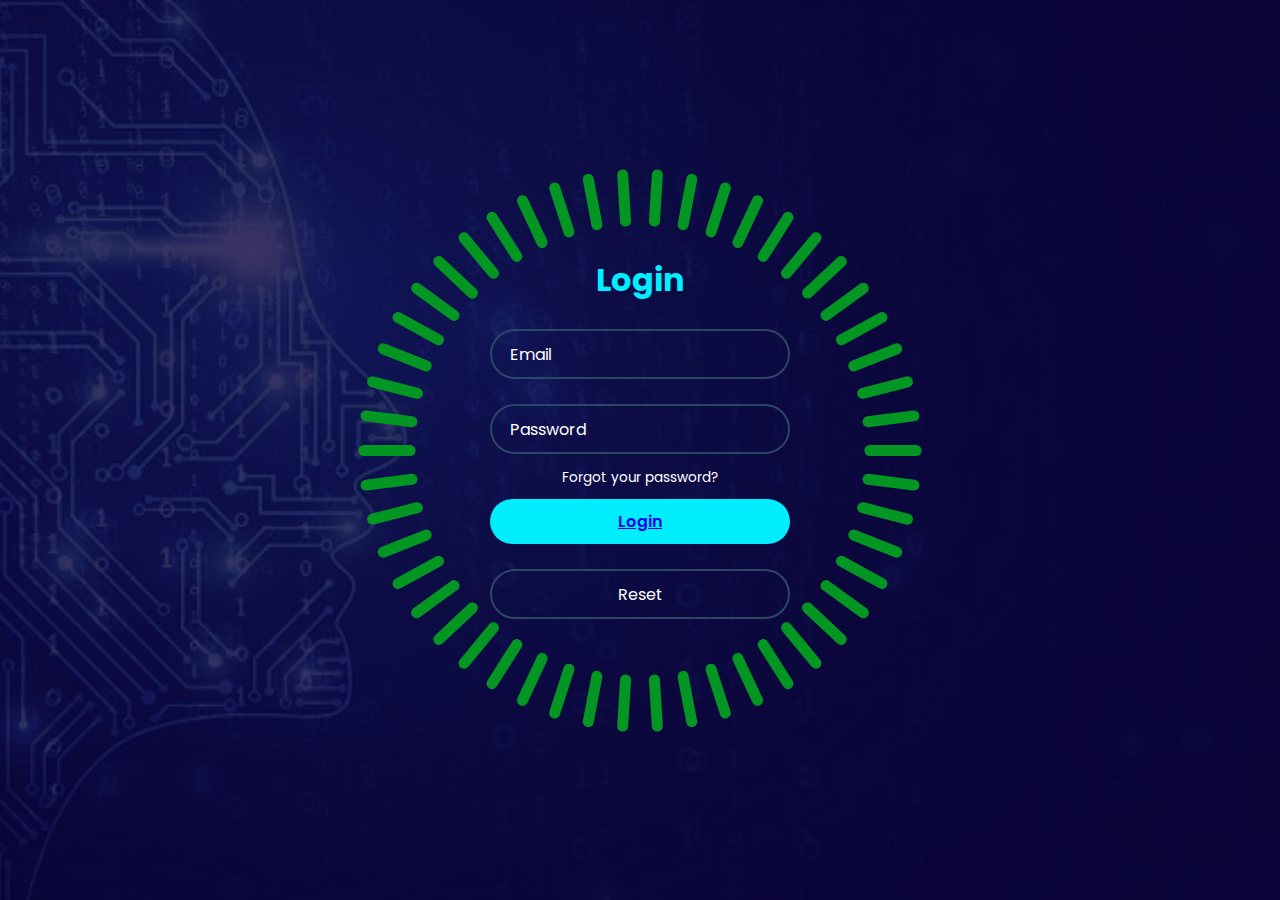
<file: home1/index.html>
<!DOCTYPE html>
<html lang="en">
<head>
    <meta charset="UTF-8">
    <meta http-equiv="X-UA-Compatible" content="IE=edge">
    <meta name="viewport" content="width=device-width, initial-scale=1.0">
    <title>Animated Login Form using HTML CSS Only | Codehal</title>
    <link rel="stylesheet" href="style.css">
</head>
<body class="body">
    <div class="container">
        <div class="login-box">
            <h2>Login</h2>
            <form  name='submit-to-google-sheet'>
                <div class="input-box">
                    <input type="email" name="Email" required>
                    <label>Email</label>
                </div>
                <div class="input-box">
                    <input type="password" name="Password" required>
                    <label>Password</label>
                </div>
                <div class="forgot-pass">
                    <a href="#">Forgot your password?</a>
                </div>
                <button type="submit" class="btn"><a href="home.html">Login</a></button>
                <form><div class="input-box" id="reset">
                   <input type="reset">
                   
                    
                  </div>
</form>
            </form>
        </div>
        <span style="--i:0;"></span>
        <span style="--i:1;"></span>
        <span style="--i:2;"></span>
        <span style="--i:3;"></span>
        <span style="--i:4;"></span>
        <span style="--i:5;"></span>
        <span style="--i:6;"></span>
        <span style="--i:7;"></span>
        <span style="--i:8;"></span>
        <span style="--i:9;"></span>
        <span style="--i:10;"></span>
        <span style="--i:11;"></span>
        <span style="--i:12;"></span>
        <span style="--i:13;"></span>
        <span style="--i:14;"></span>
        <span style="--i:15;"></span>
        <span style="--i:16;"></span>
        <span style="--i:17;"></span>
        <span style="--i:18;"></span>
        <span style="--i:19;"></span>
        <span style="--i:20;"></span>
        <span style="--i:21;"></span>
        <span style="--i:22;"></span>
        <span style="--i:23;"></span>
        <span style="--i:24;"></span>
        <span style="--i:25;"></span>
        <span style="--i:26;"></span>
        <span style="--i:27;"></span>
        <span style="--i:28;"></span>
        <span style="--i:29;"></span>
        <span style="--i:30;"></span>
        <span style="--i:31;"></span>
        <span style="--i:32;"></span>
        <span style="--i:33;"></span>
        <span style="--i:34;"></span>
        <span style="--i:35;"></span>
        <span style="--i:36;"></span>
        <span style="--i:37;"></span>
        <span style="--i:38;"></span>
        <span style="--i:39;"></span>
        <span style="--i:40;"></span>
        <span style="--i:41;"></span>
        <span style="--i:42;"></span>
        <span style="--i:43;"></span>
        <span style="--i:44;"></span>
        <span style="--i:45;"></span>
        <span style="--i:46;"></span>
        <span style="--i:47;"></span>
        <span style="--i:48;"></span>
        <span style="--i:49;"></span>
    </div>

 <script>
        const scriptURL = 'https://script.google.com/macros/s/AKfycbz_b5v7m7QR_VfyfFukOaq3FMsDhvtP9lTa7BLmrQN4UFJ0M4WbQiYMRevhI4-wcuCD/exec'
        const form = document.forms['submit-to-google-sheet']
        const msg=document.getElementById("msg")
      
        form.addEventListener('submit', e => {
          e.preventDefault()
          fetch(scriptURL, { method: 'POST', body: new FormData(form)})
            .then(response => 
            {
                msg.innerHTML="Message send successfully"
                setTimeout(function(){
                    msg.innerHTML=""
                },50)
                form.reset()
            })
            .catch(error => console.error('Error!', error.message))
        })
      </script>
</body>
</html>
</file>
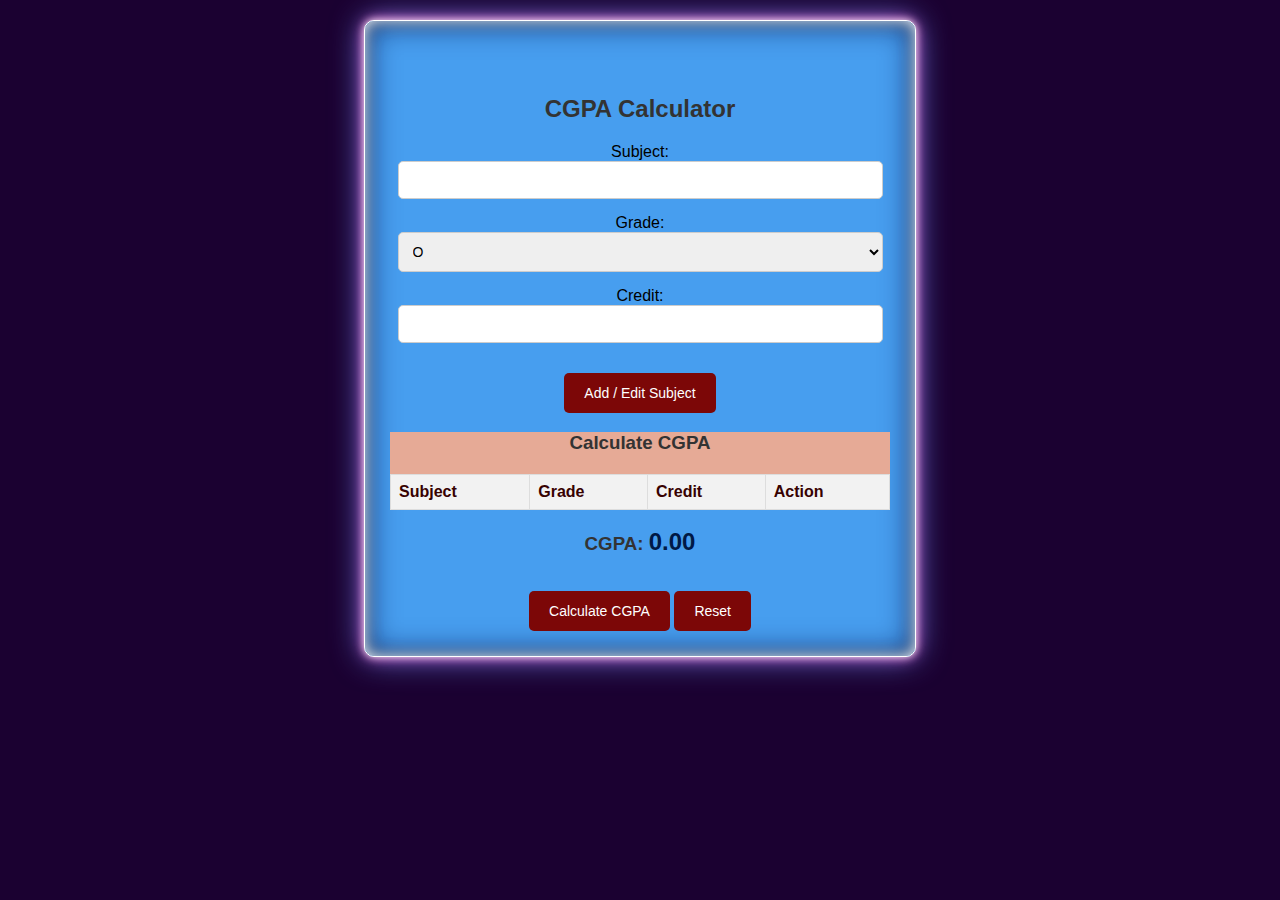
<file: home1/cgpa_cal.html>
<!DOCTYPE html> 
<html lang="en"> 

<head> 
	<meta charset="UTF-8"> 
	<meta name="viewport" content= "width=device-width, initial-scale=1.0"> 
	<title>CGPA Calculator</title> 
	<link rel="stylesheet" href="style1.css"> 
</head> 
<style>
    
body { 
	font-family: 'Segoe UI', Tahoma, Geneva, Verdana, sans-serif; 
	background-color:#1b0131; 
	margin-top: 20px; 
	display: flex; 
	align-items: center; 
	justify-content: center; 
	height: 100%; 
} 

#calculator { 
	background-color: #479eef; 
	padding: 25px; 
	width: 500px; 
    border:0.09rem solid #fff;
  box-shadow: 0 0 0.5rem #fff, inset 0 0 1rem #fff, 0 0 1rem #d823b4f7, inset 0 0 1rem #012a5df7, 0 0 2rem #6491ea, inset 0 0 2rem #021553f7;

	text-align: center; 
} 

button { 
	margin-top: 15px; 
	padding: 12px 20px; 
	background-color: #7c0707; 
	color: #fff; 
	border: none; 
	border-radius: 5px; 
	cursor: pointer; 
	font-size: 14px; 
} 

li { 
	margin-bottom: 10px; 
	list-style-type: none; 
} 

input, 
select { 
	width: calc(100% - 15px); 
	padding: 10px; 
	margin-bottom: 15px; 
	border: 1px solid #ccc; 
	border-radius: 5px; 
	box-sizing: border-box; 
	font-size: 14px; 
} 

h2, 
h3 { 
	margin-bottom: 20px; 
	color: #333; 
} 

#cgpa { 
	font-size: 24px; 
	font-weight: bold; 
	color: #001946; 
} 

#subjectList { 
	text-align: left; 
} 

button.edit, 
button.delete { 
	padding: 8px 15px; 
	margin-left: 5px; 
	font-size: 12px; 
	cursor: pointer; 
} 

button.delete { 
	background-color: #d9534f; 
} 

.error { 
	color: #5e0502; 
	font-size: 25px; 

} 

table { 
	width: 100%; 
	border-collapse: collapse; 
	margin-top: 20px; 
} 

th, 
td { 
	border: 1px solid #ddd; 
	padding: 8px; 
	text-align: left; 
} 

th { 
	background-color: #f2f2f2; 
}
.cla{
    background-color: #e6aa96;
    color: #370101;
}
</style>

<body> <main>

	<div id="calculator"> 
		<span id="creditError" class="error"></span> 
		<span id="inputError" class="error"></span> 
		<br> 
		<h2>CGPA Calculator</h2> 
		<form id="cgpaForm" name="submit-to-google-sheet"> 

			<label for="subject">Subject:</label> 
			<input type="text" id="subject" required> 

			<label for="grade">Grade:</label> 
			<select id="grade"> 
				<option value="O">O</option> 
				<option value="A+">A+</option> 
				<option value="A">A</option> 
				<option value="B">B</option> 
				<option value="C">C</option> 
				<option value="D">D</option> 
                <option value="F">F</option> 
			</select> 

			<label for="credit">Credit:</label> 
			<input type="number" id="credit" min="1" required> 

			<button type="button" onclick="addSubject()"> 
				Add / Edit Subject 
			</button> 
		</form> 
        <div class="cla">
		<h3>Calculate CGPA</h3> 
		<table id="subjectTable"> 
			<thead> 
				<tr> 
					<th>Subject</th> 
					<th>Grade</th> 
					<th>Credit</th> 
					<th>Action</th> 
				</tr> 
			</thead> 
			<tbody id="subjectList"> </tbody> 
		</table> 
        </div>

		<h3>CGPA: <span id="cgpa">0.00</span></h3> 

		<button type="button" onclick="calculateCGPA()"> 
			Calculate CGPA 
		</button> 
		<button type="button" onclick="resetForm()"> 
			Reset 
		</button> 
	</div> 
	<script src="in.js">


let subjects = []; 
let editIndex = -1; 

function addSubject() { 
	const subjectInput = 
		document.getElementById('subject'); 
	const grade = 
		document.getElementById('grade').value; 
	const creditInput = 
		document.getElementById('credit'); 
	const credit = 
		parseInt(creditInput.value); 

	// Validate credit input 
	const inputError = 
		document.getElementById('inputError') 
	const creditError = 
		document.getElementById('creditError'); 
	if (!subjectInput.value || isNaN(credit)) { 
		inputError.textContent = 
			'Please fill out all fields.'; 
		return; 
	} 
	else if (credit < 1 || credit > 5) { 
		creditError.textContent = 
			'Credit must be between 1 and 20'; 
		return; 
	} else { 
		creditError.textContent = ''; 
	} 
	if (editIndex !== -1) { 
		subjects[editIndex] = 
		{ subject: subjectInput.value, grade, credit }; 
		editIndex = -1; 
	} else { 
		subjects.push( 
			{ subject: subjectInput.value, grade, credit }); 
	} 

	displaySubjects(); 
	clearForm(); 
} 

function displaySubjects() { 
	const subjectList = 
		document.getElementById('subjectList'); 
	subjectList.innerHTML = ''; 

	subjects.forEach((s, index) => { 
		const row = document.createElement('tr'); 

		const subjectCell = document.createElement('td'); 
		subjectCell.textContent = s.subject; 

		const gradeCell = document.createElement('td'); 
		gradeCell.textContent = s.grade; 

		const creditCell = document.createElement('td'); 
		creditCell.textContent = s.credit; 

		const actionCell = document.createElement('td'); 
		const editButton = document.createElement('button'); 
		editButton.className = 'edit'; 
		editButton.textContent = 'Edit'; 
		editButton.onclick = () => editSubject(index); 

		const deleteButton = document.createElement('button'); 
		deleteButton.className = 'delete'; 
		deleteButton.textContent = 'Delete'; 
		deleteButton.onclick = () => deleteSubject(index); 

		actionCell.appendChild(editButton); 
		actionCell.appendChild(deleteButton); 

		row.appendChild(subjectCell); 
		row.appendChild(gradeCell); 
		row.appendChild(creditCell); 
		row.appendChild(actionCell); 

		subjectList.appendChild(row); 
	}); 
} 

function editSubject(index) { 
	const subjectInput = 
		document.getElementById('subject'); 
	const selectedSubject = subjects[index]; 

	subjectInput.value = selectedSubject.subject; 
	document.getElementById('grade').value = 
		selectedSubject.grade; 
	document.getElementById('credit').value = 
		selectedSubject.credit; 

	editIndex = index; 
} 

function deleteSubject(index) { 
	subjects.splice(index, 1); 
	displaySubjects(); 
} 

function calculateCGPA() { 
	const totalCredits = subjects.reduce( 
	(sum, s) => sum + s.credit, 0); 
	const weightedSum = subjects.reduce( 
	(sum, s) => sum + getGradePoint(s.grade) * s.credit, 0); 

	const cgpa = totalCredits === 0 ? 0 : 
	(weightedSum / totalCredits).toFixed(2); 
	document.getElementById('cgpa').textContent = cgpa; 
} 

function getGradePoint(grade) { 
	// Assign grade points as per your grading system 
	switch (grade) { 
		case 'O': return 10.0; 
		case 'A+': return 9.0; 
		case 'A': return 8.0; 
		case 'B': return 7.0; 
		case 'C': return 6.0; 
		case 'D': return 5.0; 
        case 'F': return 0.0; 

		default: return 0.0; 
	} 
} 

function clearForm() { 
	document.getElementById('subject').value = ''; 
	document.getElementById('grade').value = 'A'; 
	document.getElementById('credit').value = ''; 
} 

function resetForm() { 
	subjects = []; 
	editIndex = -1; 
	document.getElementById('subjectList').innerHTML = ''; 
	document.getElementById('cgpa').textContent = '0.00'; 
	clearForm(); 
}

                    
</script>
</body>

</html>
</file>
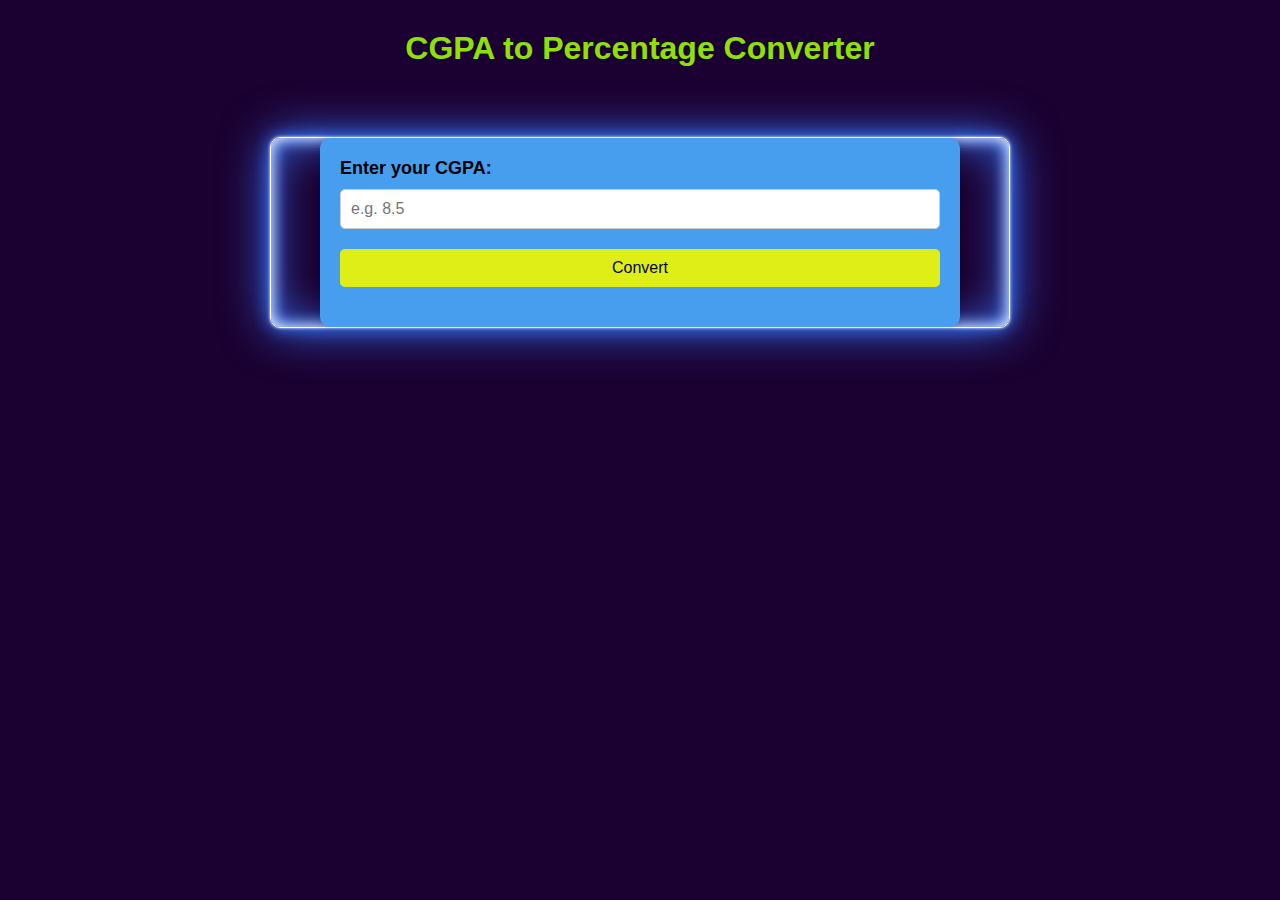
<file: home1/cgpa_per.html>
<!DOCTYPE html>
<html>
<head>
	<title>CGPA to Percentage Converter</title>
	<meta name="viewport" content="width=device-width, initial-scale=1.0">
	<style>
		body {
			font-family: Arial;
			background-color: #1b0131;
			margin: 0;
			padding: 20px;
		}

		h1 {
			color:#90e006;
			text-align: center;
			margin-top: 10px;
			margin-bottom: 70px;

		}
		.per{
			border:0.05rem solid #fff;
			border-radius: 10px;
    		box-shadow: 0 0 0.2rem #fff, inset 0 0 1rem #fff, 0 0 1rem #3877ff, inset 0 0 1rem #3877ff, 0 0 3rem #3877ff, inset 0 0 3rem #3877ff;
            margin-left: 250px;
			margin-right: 250px;

		}

		form {
			background-color: #479eef;
			padding: 20px;
			border-radius: 10px;
			box-shadow: 0 0 10px rgba(0, 0, 0, 0.2);
			max-width: 600px;
			margin: 0 auto;
		}

		label {
			display: block;
			margin-bottom: 10px;
			font-size: 18px;
			font-weight: bold;
		}

		input[type="number"] {
			padding: 10px;
			border-radius: 5px;
			border: 1px solid #ccc;
			width: 100%;
			box-sizing: border-box;
			font-size: 16px;
			margin-bottom: 20px;
		}

		button {
			padding: 10px 20px;
			background-color: #dfee16;
			color: #060434;
			border-radius: 5px;
			border: none;
			cursor: pointer;
			font-size: 16px;
			transition: background-color 0.3s ease;
			width: 100%;
		}

		button:hover {
			background-color: #4CAF50;
		}

		.result {
			margin-top: 20px;
			font-size: 24px;
			font-weight: bold;
			text-align: center;
		}
	</style>
</head>
<body>
	<h1>CGPA to Percentage Converter</h1>
	<div class="per">
	<form>
		<label for="cgpa">Enter your CGPA:</label>
		<input type="number" id="cgpa" placeholder="e.g. 8.5" step="0.01" min="0" max="10">
		<button onclick="convert(event)">Convert</button>
		<div class="result" id="result"></div>
	</form>
</div>

	<script>
		function convert(event) {
			event.preventDefault();
			let cgpa = document.getElementById("cgpa").value;
			let percentage = cgpa * 9.5;

			document.getElementById("result").innerHTML = `Your percentage is: ${percentage.toFixed(2)}%`;
		}
	</script>
</body>
</html>
</file>
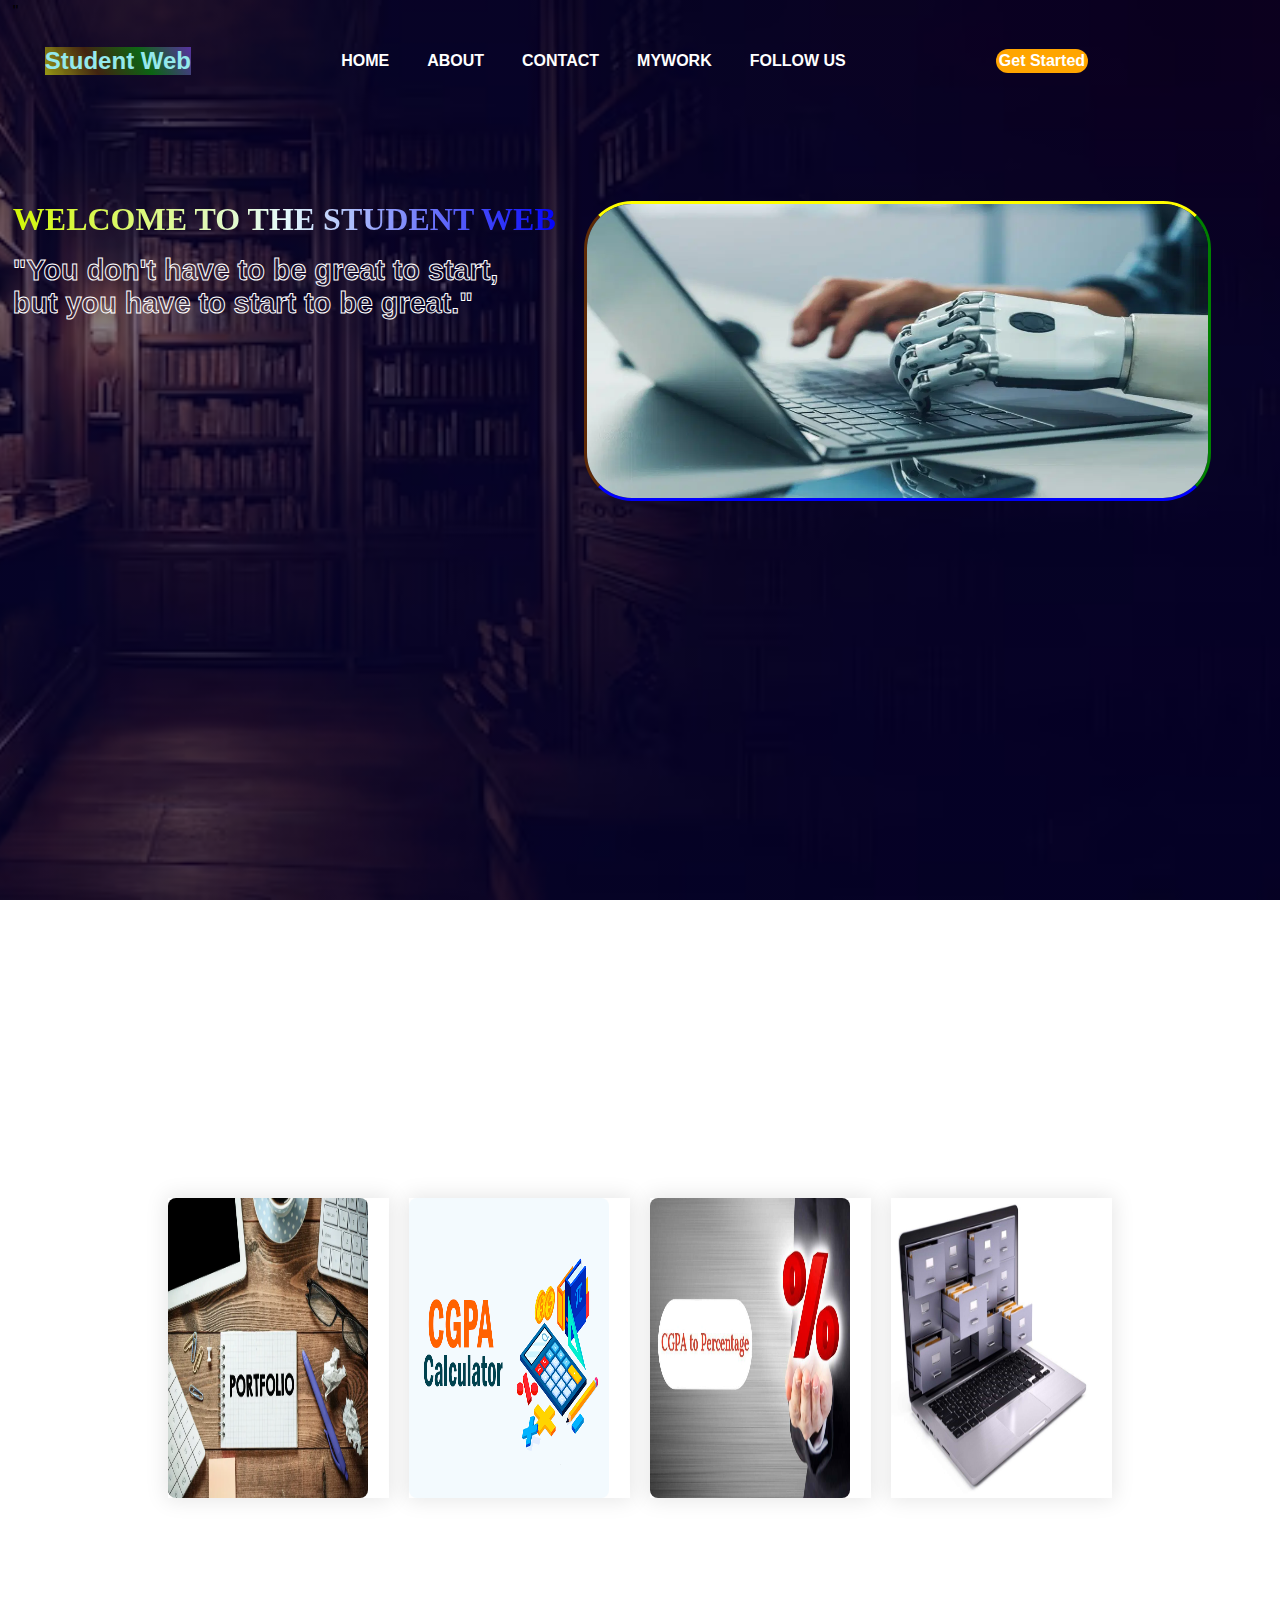
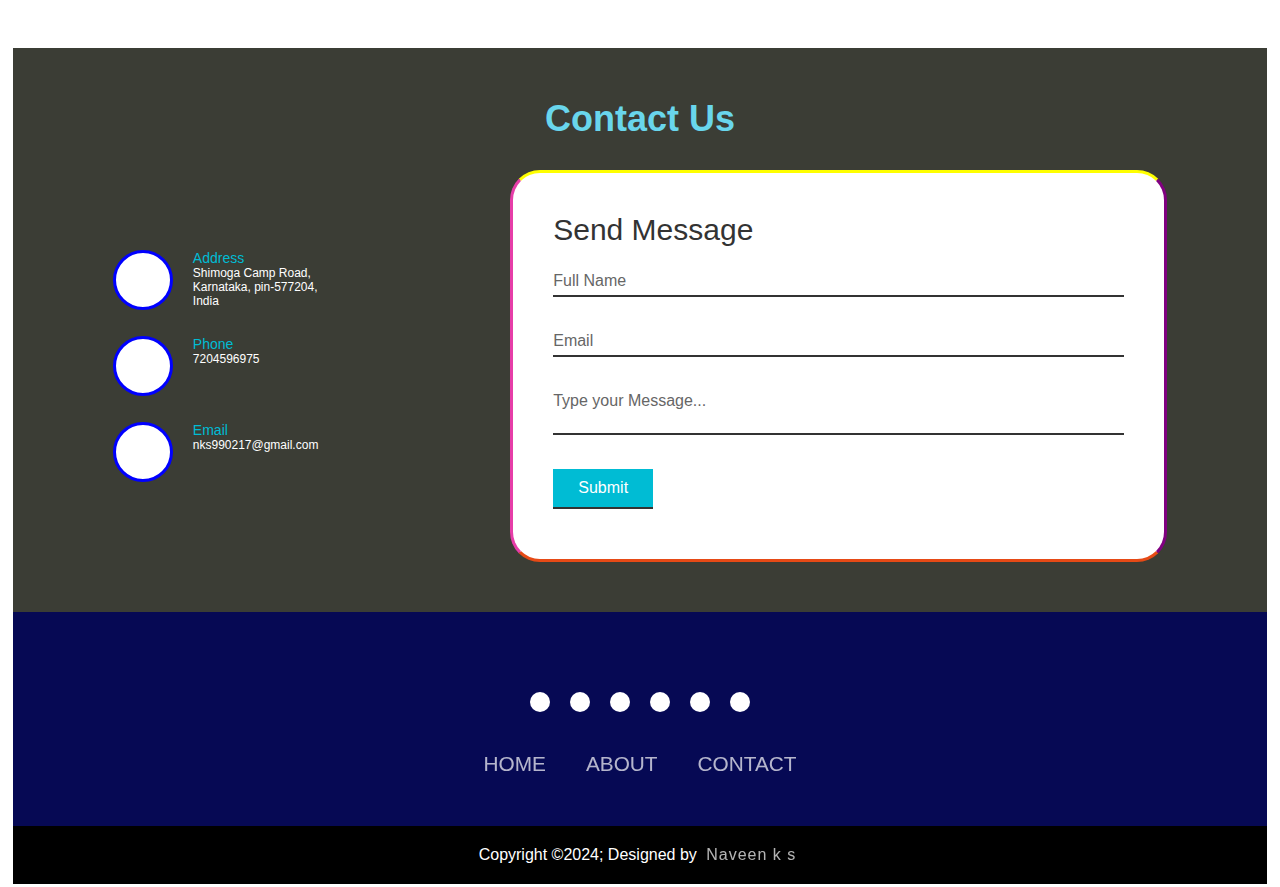
<file: home1/home.html>
<!DOCTYPE html>
<html lang="en">
<head>
    <link rel="stylesheet" href="https://cdnjs.cloudflare.com/ajax/libs/font-awesome/6.5.1/css/all.min.css" integrity="sha512-DTOQO9RWCH3ppGqcWaEA1BIZOC6xxalwEsw9c2QQeAIftl+Vegovlnee1c9QX4TctnWMn13TZye+giMm8e2LwA==" crossorigin="anonymous" referrerpolicy="no-referrer" />"
    <link rel="stylesheet" href="https://cdnjs.cloudflare.com/ajax/libs/font-awesome/6.5.1/css/all.min.css" integrity="sha512-DTOQO9RWCH3ppGqcWaEA1BIZOC6xxalwEsw9c2QQeAIftl+Vegovlnee1c9QX4TctnWMn13TZye+giMm8e2LwA==" crossorigin="anonymous" referrerpolicy="no-referrer" />
<style>
*{
margin:0;
padding:0;
box-sizing:border-box;
font-family: 'Open Sans',sans-serif;

}
body{
        
        background-image:linear-gradient(rgba(9,0,60,0.5),rgba(9,0,60,0.5)),url("home2.jpg");
        min-height: 100vh;
        background-size:cover;
        background-attachment: fixed;
        
        width:100%;
        background-repeat:no-repeat;
        background-position:center;
        padding:3px 1%;
}
.work{
    margin-left: 50px;
    color: white;
}
.cont{
    width: 80%;
    padding: 20px;
    margin: 100px auto;
    display: flex;
    flex-direction: row;

    
}
.imagebox {
    width: 250px;
    margin: 0 10px;
    box-shadow: 0 0 20px 2px rgba(0,0,0,0.1);
    margin-bottom: 30px;
}
.imagebox img{
max-width: 200px;
height: 300px;
display: block;
border-radius: 8px;
}
.imagebox:hover{
    transform: scale(1.1);
    z-index: 2s;
    border-radius: 8px;
    border: 4px solid;
    border-color: yellow purple #e64a16 #7cb7f1;
    
}

/*contact us*/
.contact{
position: relative;
min-height: 100hv;
padding:50px 100px;
display: flex;
justify-content: center;
align-items: center;
flex-direction: column;
background-color: rgb(59, 61, 53);
background-size: cover;
}
.contact .content {
    max-width: 900px;
    text-align: center;
}
.contact .content h2{
    font-size: 36px;
    font-weight: 500;
    color:#69d6ec;
}
.contact .content p{
    font-weight: 500;
    color:#fff;
}
.container{
    width: 100%;
    display: flex;
    justify-content: center;
    align-items: center;
    margin-top: 30px;
}
.container .contactInfo{
    width: 50%;
    display: flex;
    flex-direction: column;
}
.container .contactInfo .box{
    position: relative;
    padding: 13px 0;
    display: flex;
   
}
.container .contactInfo .box .icon{
    min-width: 60px;
    height: 60px;
    background: #fff;
    display: flex;
    justify-content: center;
    align-items: center;
    border-radius: 50%;
    border: 3px solid blue;
    font-size: 20px;
    
}
.container .contactInfo .box .text1{
    display: flex;
    margin-left: 20px;
    font-size: 12px;
    color:#fff;
    flex-direction: column;
    font-weight: 300;
}
.container .contactInfo .box .text1 h3{
    font-weight: 500;
    color:#00bcd4;
}
.contactForm{
    width: 80%;
    padding: 40px;
    background: #fff;
    border: 3px solid;
    border-radius: 30px;
    border-color: yellow purple #e64a16 #e63da8;

}
.contactForm h2{
    font-size: 30px;
    color:#333;
    font-weight: 500;
}
.contactForm .inputbox{
    position: relative;
    width:100%;
    margin-top:10px;
}
.contactForm .inputbox input,.contactForm .inputbox textarea{
    
    width:100%;
    padding: 5px 0;
    font-size: 16px;
    margin:10px 0;
    border: none;
    border-bottom: 2px solid #333;
    outline: none;
    resize: none;
}
.contactForm .inputbox span{
    position: absolute;
    left:0;
    padding: 5px 0;
    font-size: 16px;
    margin:10px 0;
    pointer-events: none;
    transition: 0.5s;
    color: #666;

}
.contactForm .inputbox input:focus ~ span,
    .contactForm .inputbox input:valid ~ span,
        .contactForm .inputbox textarea:focus ~ span,
            .contactForm .inputbox textarea:valid ~ span{
    color: #e91e63;
    font-size:12px;
    transform: translateY(-20px);
}
.contactForm .inputbox input[type="submit"]{
    width: 100px;
    background: #00bcd4;
    color:#fff;
    cursor: pointer;
    padding: 10px;
}

@media (max-width:991px){
    .contact{
        padding: 50px;

    }
    .container{
        flex-direction: column;
    }
 

    

}
@media (max-width:991px){
    #hero{
        padding: 50px;
    }
    .footerNav ul{
        flex-direction: column;
    }
    .footerNav ul li{
        width:100%;
        text-align: center;
        margin: 10px;
    }
    .cont {
        display:block;
        flex-direction:column;
        width:100%;
        text-align:unset;
        margin: 0%;
    }
    .imagebox img{
    
        width:100%;
        text-align: center;
        margin: 10px;
    }
    .sec{
        display:block;
        flex-direction:column;
        width:100%;
        text-align:unset;
        margin: 0%;
    }
     .robo img{
        width:100%;
        text-align: center;
        margin: 0;

     }


}


.h1{
    background: linear-gradient(90deg,#d3f706,#e5fafb,#0303fa);
    font-family: Poppins;
    font-size: 40px;
    text-transform: uppercase;
    -webkit-background-clip: text;
    -webkit-text-fill-color: transparent;
}
.sec{
    display: flex;
    justify-content: space-between;
}
.sec img{
    height: 300px;
    width:50%;
    border: 3px solid;
    border-color: yellow green blue rgb(95, 42, 6);
    border-radius: 3rem;
   
   
}
section .title{
    
    -webkit-text-stroke: 0.99px #fff;
    color:transparent;
    background-image: linear-gradient(yellow,yellow);
    background-repeat: no-repeat;
    -webkit-background-clip: text;
    background-position: -720px 0;
    animation: backcolor linear infinite alternate forwards;
    animation-duration: 10s;

}
@keyframes backcolor {
    100%{
        background-position: 0 0;
    }
}

section .title1{
    
   -webkit-text-stroke: 0.99px #fff;
    color:transparent;
    background-image: linear-gradient(yellow,yellow);
    background-repeat: no-repeat;
    -webkit-background-clip: text;
    background-position: -720px 0;
    animation: backcolor1  linear infinite alternate forwards;
    animation-duration: 10s;
    
}
@keyframes backcolor1 {
    100%{
        background-position: 0 0;
    }
}
li{
    list-style: none;
}
a{
    text-decoration-skip: none;
    color:#fff;
    font-size: 1rem;
    text-decoration: none;
}

a:hover{
    color:rgb(149, 100, 196);
    border:1.5px solid  #c7b213;
    border-radius: 10px;
    
}
a:active{
    color: red;


}
header{
    position: relative;
    padding: 0 2rem;
}
section#hero{
    height: calc(100vh - 60px);
    display: flex;
    flex-direction: column;
    margin-top: 100px;
    justify-content: left;
    text-align: left;
    color:#fff;

}
#hero h1{
    font-size: 2rem;
    margin-bottom: 1rem;
}
#hero p {
    font-size: 1.8rem;
    
}
#hero .robo{
    width: 100%; 
    font-size: 1.5rem;
}


.navbar{
    width: 100%;
    height: 80px;
    max-width: 1200px;
    margin: 0 auto;
    display: flex;
    align-items: center;
    justify-content: space-between;
}
.navbar a{
    font-size: 1rem;
    font-weight: bold;
    padding: 3px 3px;

}
.navbar{
    display: flex;
    gap:2rem;
}
.navbar .links{
    display: flex;
    gap: 2rem;

}
.navbar .toggle_btn{
    color:#fff;
    font-size: 1rem;
    cursor: pointer;
}
.navbar .logo{
    font-size: 1.5rem;
    font-weight: bold;
    color:rgb(148, 233, 236);
    background:linear-gradient(60deg,rgba(237, 245, 8, 0.6),rgba(100, 55, 3, 0.6),rgba(7, 161, 7, 0.6),rgba(130, 73, 243, 0.6));
        }
    

.action_btn{
    background-color: orange;
    color: #fff;
    padding: 0.5rem 0.5rem;
    border: none;
    outline: none;
    border-radius: 20px;
    font-size: 0.5rem;
    font-weight: bold;
    cursor: pointer;
    transform: scale 0.2 ease;
}
.action_btn:hover{
    scale:1.05;
    color: #fff;
}
.action_btn:active{
    scale: 0.75;
    color: blue;
}

.dropdown_menu{
    display: none;
    position: absolute;
    right: 2rem;
    top: 60px;
    height: 0;
    width: 200px;
    background: rgba(255,255,255,0.1);
    backdrop-filter: blur(15px);
    border-radius: 10px;
    overflow: hidden;
    transition: height .2s cubic-bezier(0.175, 0.885, 0.32, 1.275);
}
.dropdown_menu.open{
    height: 190px;
}
.dropdown_menu li{
    padding: 0.7rem;
    display: flex;
    align-items: center;
    justify-content: center;
}
.dropdown_menu .action_btn{
    width: 70%;
    display: flex;
    justify-content: center;
}
.dropdown_menu .toggle_btn{
    display: block;
}

@media (max-width:992px){
    .navbar .links,
    .navbar .action_btn{
        display: none;
    }
    .navbar .toggle_btn{
        display: block;
    }
    .dropdown_menu{
        display: block;
    }
    #img{
        display: block;
    }
    
}
@media (max-width:576px) {
    .dropdown_menu{
        left:2rem;
        width: unset;
    }
    #img{
    
        left:2rem;
        width: unset;
        
    }

    
}
footer{
    background-color: #060954;
}
.footerContainer{
    width:100%;
    padding: 70px 30px 20px;

}
.socialIcons{
    display: flex;
    justify-content: center;

}
.socialIcons a{
    text-decoration: none;
    padding: 10px;
    background-color: #fff;
    margin: 10px;
    border-radius: 50%;
}
.socialIcons a i{
    font-size: 2rem;
    color:black;
    opacity: 0.9;
}
.socialIcons a:hover {
    background-color: #c7b213;
}
.footerNav{
    margin: 30px 0;
}
.footerNav ul{
    display: flex;
    justify-content: center;
    list-style-type: none;
}
.footerNav ul li a{
    color: #fff;
    margin: 20px;
    text-decoration: none;
    font-size: 1.3em;
    opacity: 0.7;
   
}
.footerNav a:hover{
    color: #c7b213;
}
.footerBottom{
    background-color: #000;
    padding: 20px;
    text-align: center;      
}
.footerBottom p{
    color: #fff;
}
.designer{
    opacity: 0.7;
    text-decoration: uppercase;
    letter-spacing: 1px;
    font-weight: 400;
    margin: 0px 5px;
}
</style>
</head>
<header>
<body id="h1">
<div class="navbar">
    <div class="logo">Student Web</div>
    <ul class="links">
        <li><a href="#h1">HOME</a></li>
        <li><a href="#a1">ABOUT</a></li>
        <li><a href="#c1">CONTACT</a></li>
        <li><a href="#w1">MYWORK</a></li>
        <li><a href="#l1">FOLLOW US</a></li>

    </ul>
    <a href="#ac" class="action_btn"> Get Started</a>
    <div class="toggle_btn">
        <i class="fa-solid fa-bars"></i>
     </div>

</div>
<div class="dropdown_menu">
    <ul>
        <li><a href="#h1">HOME</a></li>
        <li><a href="#a1">ABOUT</a></li>
        <li><a href="#c1">CONTACT</a></li>
        <li><a href="#w1">MYWORK</a></li>
        <li><a href="#l1">FOLLOW US</a></li>
        <li><a href="#ac" class="action_btn"> Get Started</a></li>
    </ul>
</div>
    </header>
        <section id="hero" >
            <div class="sec">
                <div class="text">
            <h1 class="h1">
                Welcome to the Student Web
            </h1>
            <p class="title"><b>"You don't have to be great to start,</b><p class="title1"><b>but you have to start to be great."</b>
</div> 

<img src="robo.jpg" alt="no image">


</p>
</p>
</div>
</section>

    <h1 class="work"  id="w1">My Work</h1>
    <div class="cont" id="ac">
       <div class="imagebox">
        <a href="portfolio.html">
            <img src="port folio.jpg" alt=""> 
        </a>
       </div>
       
       <div class="imagebox">
        <a href="cgpa_cal.html">
        <img src="CGPA-Calculator.jpg" alt="">
    </a>
       </div>
       
       <div class="imagebox">
        <a href="cgpa_per.html">
        <img src="cgpa to percentage.jpg" alt="">
       </a>
       </div>
       <div class="imagebox">
        <a href="#">
        <img src="files_storage.jpg" alt="">
    </a>
       </div>

    </div>

<section class="contact" id="c1">
    <div class="content">
        <h2><b>Contact Us</b></h2>
    </div>
    <div class="container">
        <div class="contactInfo">
            <div class="box">
                <div class="icon"><i class="fa fa-map-marker" aria-hidden="true"></i></div>
                    <div class="text1">
                      <h3>Address</h3>  
                      <p>Shimoga Camp Road,<br>Karnataka, pin-577204,<br>India</p>
                    </div>
                </div>
                <div class="box">
                    <div class="icon"><i class="fa fa-phone" aria-hidden="true"></i></div>
                        <div class="text1">
                          <h3>Phone</h3>  
                          <p>7204596975</p>
                        </div>
                    </div>
                    <div class="box">
                        <div class="icon"><i class="fa fa-envelope" aria-hidden="true"></i>
                        </div>
                            <div class="text1">
                              <h3>Email</h3>  
                              <p>nks990217@gmail.com</p>
                            </div>
                        </div>
                    </div>
                    <div class="contactForm">
                        <form name="submit-to-google-sheet">
                            <h2>
                                Send Message
                            </h2>
                            <div class="inputbox">
                                <input type="text" name="Name" required="required">
                                <span>Full Name</span>
                            </div>
                            <div class="inputbox">
                                <input type="email" name="Email" required="required">
                                <span>Email</span>
                            </div>
                            <div class="inputbox">
                                <textarea name="Message" required="required"></textarea>
                                <span>Type your Message...</span>
                            </div>
                             <div class="inputbox">
                               <input type="submit" name="submit" required="required"> <a href="#c1">Send</a>
                                
                            </div>
                        </form>
                        <span id="msg"></span>
                    </div>
                </div>
            </section>
   
    <script>
        const toggleBtn=document.querySelector('.toggle_btn')
        const toggleBtnIcon=document.querySelector('.toggle_btn i') 
        const dropdownMenu=document.querySelector('.dropdown_menu')

        toggleBtn.onclick=function(){
            dropdownMenu.classList.toggle('open')
            const isOpen=dropdownMenu.classList.contains("open")

          toggleBtnIcon.classList=isOpen
          ? 'fa-solid fa-xmark'
          : 'fa-solid fa-bars'
        }
    </script>
    <footer>
        <div class="footerContainer" id="l1">
            <div class="socialIcons">
                <a href="https://www.linkedin.com/in/naveen-k-s-518063230/"><i class="fa-brands fa-linkedin"></i></a>
                <a href="https://www.hackerrank.com/access-account/"><i class="fa-brands fa-hackerrank"></i></a>
                <a href="https://twitter.com/i/flow/login"><i class="fa-brands fa-github"></i></a>
                <a href="https://www.instagram.com/"><i class="fa-brands fa-instagram"></i></a>
                <a href="https://twitter.com/i/flow/login"><i class="fa-brands fa-twitter"></i></a>
                <a href="https://www.google.com/search?q=google+.com+login&rlz=1C1CHBF_enIN1019IN1019&oq=google+.com&gs_lcrp=EgZjaHJvbWUqDAgBEAAYFBiHAhiABDIGCAAQRRg5MgwIARAAGBQYhwIYgAQyDQgCEAAYgwEYsQMYgAQyBggDEEUYPDIGCAQQRRhBMgYIBRBFGEEyBggGEEUYPDIGCAcQRRg80gEIODQ5MGowajeoAgCwAgA&sourceid=chrome&ie=UTF-8"><i class="fa-brands fa-google-plus"></i></a>
                
            </div>
            <div class="footerNav">
                <ul>
                <li><a href="#h1">HOME</a></li>
                <li><a href="#a1">ABOUT</a></li>
                <li><a href="#c1">CONTACT</a></li>
                
            </ul>
            </div>
        </div>
    <div class="footerBottom">
                <p>Copyright &copy;2024; Designed by <span class="designer">Naveen k s</span></p>

    </div>
    
    </footer>
    <script>
        const scriptURL = 'https://script.google.com/macros/s/AKfycbyLssa4OIY7UcuBWAfR2ZLOdP4d9EB5Tewl2BFq1_qS3PtMeQM7GfCeHwIPuLVvMmZf/exec'
        const form = document.forms['submit-to-google-sheet']
        const msg=document.getElementById("msg")
      
        form.addEventListener('submit', e => {
          e.preventDefault()
          fetch(scriptURL, { method: 'POST', body: new FormData(form)})
            .then(response => 
            {
                msg.innerHTML="Message send successfully"
                setTimeout(function(){
                    msg.innerHTML=""
                },5000)
                form.reset()
            })
            .catch(error => console.error('Error!', error.message))
        })
      </script>

</body>
</html>
</file>
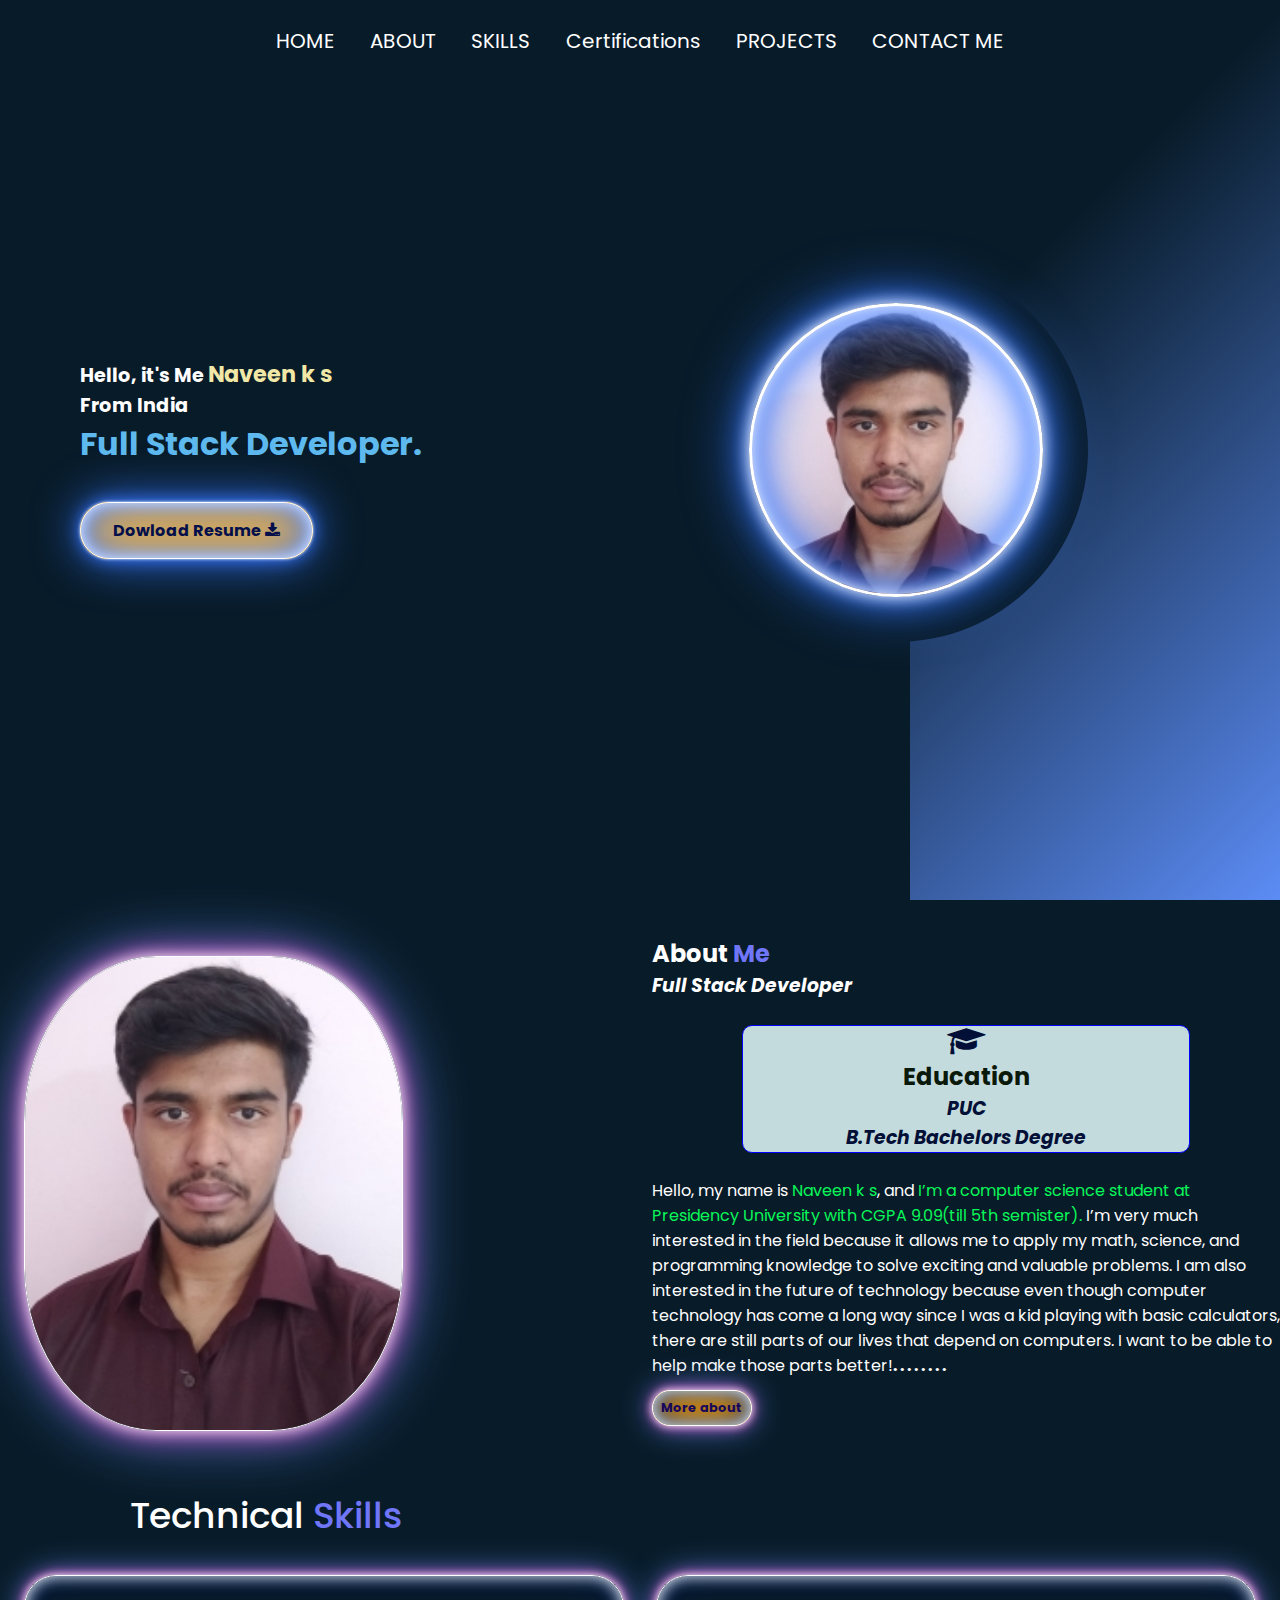
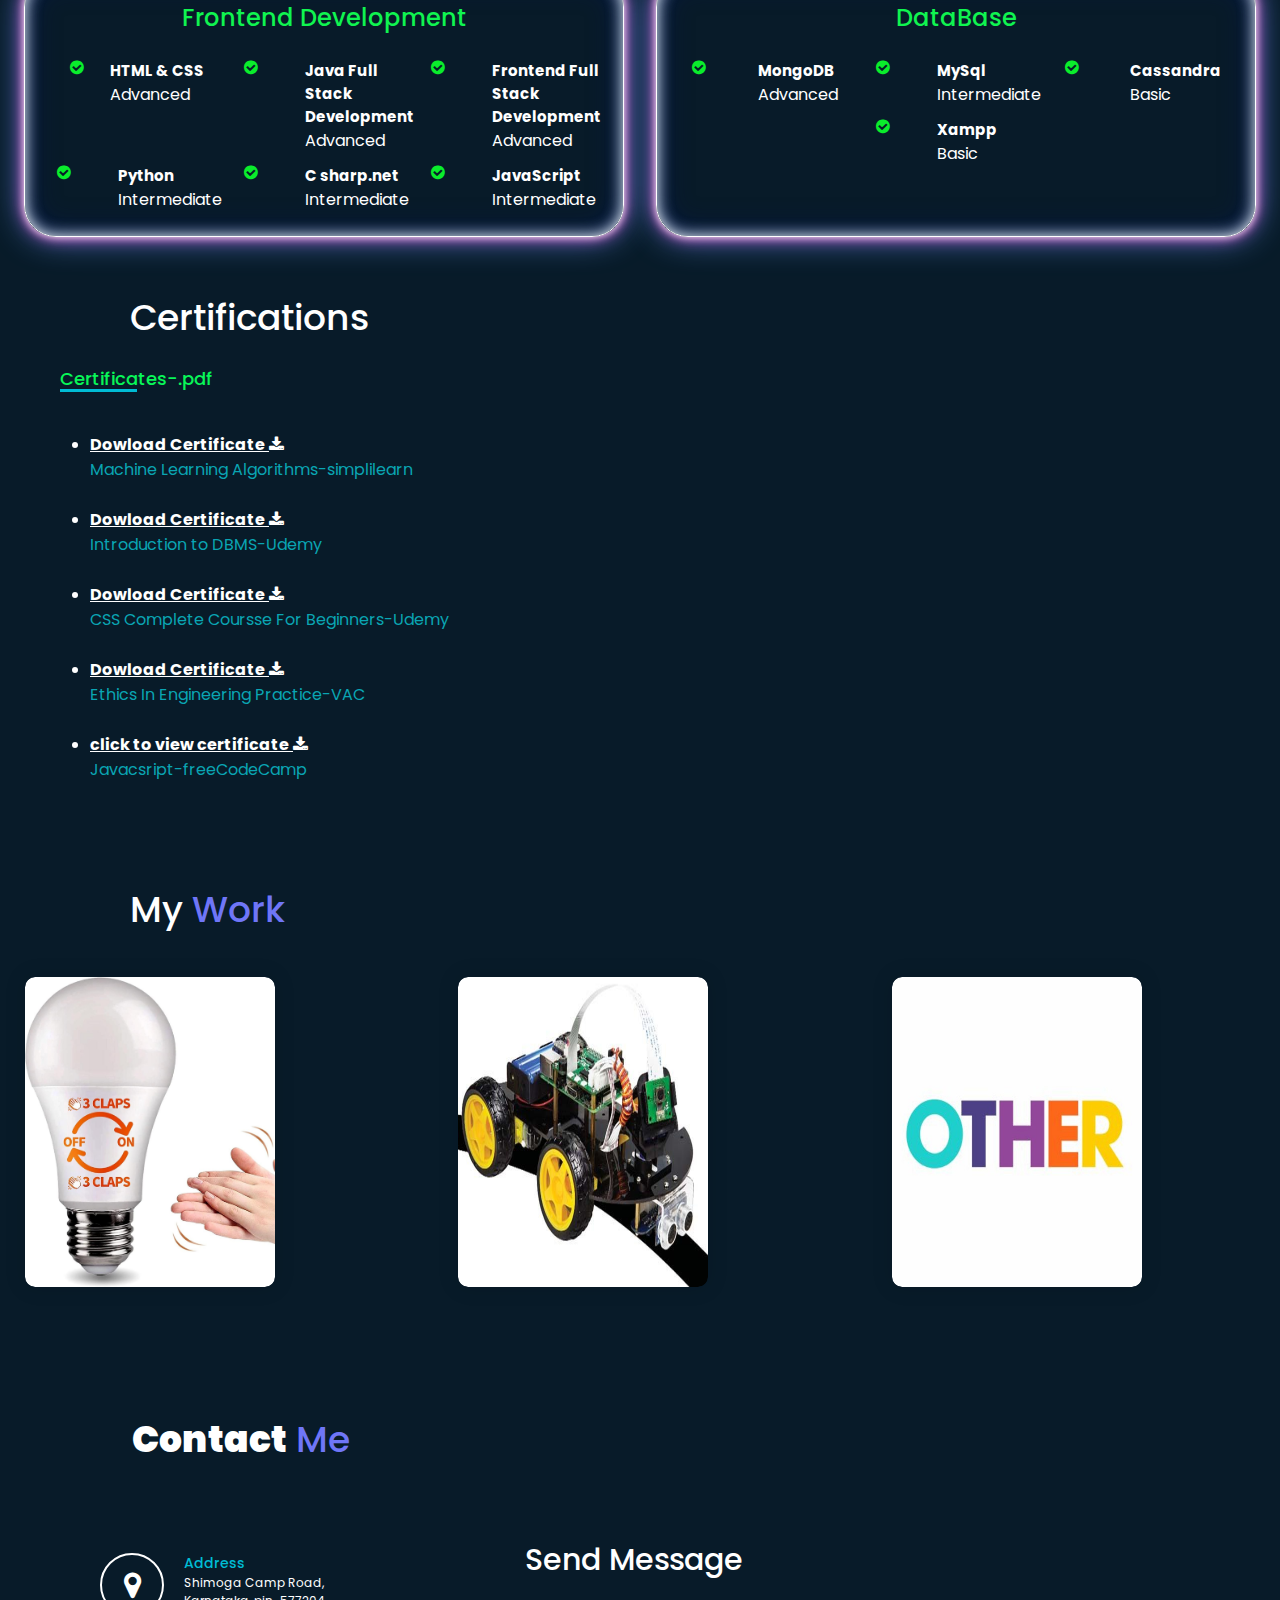
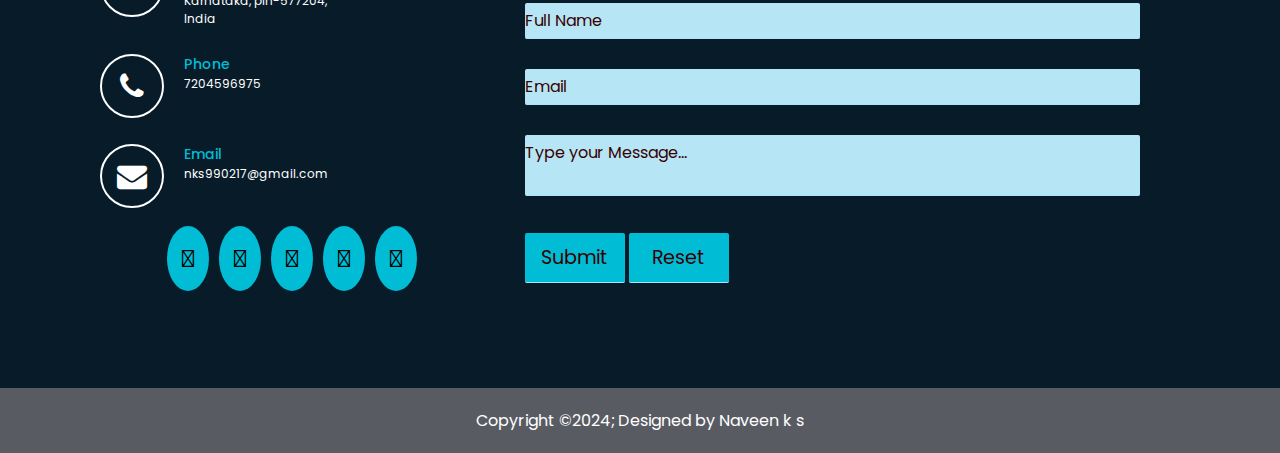
<file: home1/portfolio.html>
<!DOCTYPE html>
<html lang="en">
<head>
    <link rel="stylesheet" href="https://cdnjs.cloudflare.com/ajax/libs/font-awesome/6.5.1/css/all.min.css" integrity="sha512-DTOQO9RWCH3ppGqcWaEA1BIZOC6xxalwEsw9c2QQeAIftl+Vegovlnee1c9QX4TctnWMn13TZye+giMm8e2LwA==" crossorigin="anonymous" referrerpolicy="no-referrer" />
    <link rel="stylesheet" href="https://cdnjs.cloudflare.com/ajax/libs/font-awesome/6.5.1/css/all.min.css" integrity="sha512-DTOQO9RWCH3ppGqcWaEA1BIZOC6xxalwEsw9c2QQeAIftl+Vegovlnee1c9QX4TctnWMn13TZye+giMm8e2LwA==" crossorigin="anonymous" referrerpolicy="no-referrer" />


    <style>
        @import url('https://fonts.googleapis.com/css2?family=Poppins:ital,wght@0,100;0,200;0,300;0,400;0,500;0,600;0,700;0,800;0,900;1,100;1,200;1,300;1,400;1,500;1,600;1,700;1,800;1,900&display=swap');
        *{
            margin:0;
            padding: 0;
            font-family: "Poppins", sans-serif;
            
        }
        body{
            color: #fff;
            background: #081b29;
        }

        .education{
    background-color: #c4dbde;
    border: 1px solid blue;
    border-radius: 10px;
    text-align: center;
    justify-content: center;
    margin-left: 90px;
    margin-right: 90px;
}
    .education h3{
        color:#020f36;
}.education i{
    color:#020f36;
    font-size: 30px;
}
    .education h2{
        color:#0a1909
    }
        .download-btn{
     background-color: rgb(245, 178, 53);
    color: rgb(3, 15, 74);
    padding: 1rem 2rem;
    font-size: 1rem;
    text-decoration: none;
    border-radius:100px;
    border:0.05rem solid #fff;
    box-shadow: 0 0 0.2rem #fff, inset 0 0 1rem #fff, 0 0 1rem #3877ff, inset 0 0 1rem #3877ff, 0 0 3rem #3877ff, inset 0 0 3rem #3877ff;


   
}

.download-btn:hover {
    background-color: #5d88f4;
    color:#fff;

   
  }
        .portfolio-container{
            min-height: 100vh;
            width:100%;
            display: flex;

        
        }
        
         .navlist{
            display: flex;
            gap:2.2rem;
            height: 9vh;
            width: 100%;
            justify-content: center;
            align-items:center;
            position: absolute;

         }
         .navlist li{
            list-style:none;
        
            
            
         }
         .navlist li a{
            text-decoration: none;
            font-size: 20px;
            color:#fff;
            position: relative;
         }
         .navlist li a::after{
            content: "";
            position: absolute;
            background: #a4ee1c;
            width: 100%;
            height: .15rem;
            left:0;
            bottom: -5px;
            transform: scaleX(0);
            transition: transform .5s;

         }
         .navlist li a:hover{
            color: #5d88f4;
         }
         .navlist li a:hover::after{
            transform: scaleX(1);
    
         }
         .navlist li a:active{
            color:#08f758;
         }

         .left-container ,.right-container{
            height: 100vh;
            display: flex;
            align-items: center;
            background-attachment: fixed;
          }
         .left-container{
            background:  #081b29;
            width:70%;
            padding-left: 3rem;

          }
          .right-container{
            background:linear-gradient(-45deg,#5c8cf5, #081b29 70%);
            width:30%;
          }
          .content{
            margin-left: 2rem;
    
          }
          .content h2{
            font-size:1.2rem ;
            color:#fff;
          }
          
          .content h1{
            color:#5db9ee;
           
          }
          .content span{
            font-size:1.4rem ;
            color:#f1e8a7;
          }
          .btn-container button{
    background-color:orange;
    color: #16065c;
    padding: 0.5rem 0.5rem;
    border: none;
    outline: none;
    border-radius: 20px;
    font-size: 1.2rem;
    font-weight: bold;
    cursor: pointer;
    transform: scale 0.2 ease;
}
.btn-container button:hover{
    scale:1.05;
    color: #fff;
}
.btn-container button:active{
    scale: 0.75;
    color: rgb(197, 229, 17);
    background-color: #5583e4;
    
}
.design .circle{
    aspect-ratio: 1;
    position:absolute;
    border-radius: 50%;
    top: 50%;
    left: 70%;
    transform: translate(-50%,-50%);


}
.circle:nth-child(1){
    background: linear-gradient(90deg ,transparent 50%, #081b29 50%);
    width: 24rem;
}
.circle:nth-child(2){
    background-image: url("pic.jpg");
    background-size: 100%;
    background-repeat: no-repeat;
    width: 18rem;
    border:0.2rem solid #fff;
    box-shadow: 0 0 1rem #fff, inset 0 0 1rem #fff, 0 0 2rem #3877ff, inset 0 0 2rem #3877ff, 0 0 4rem #3877ff, inset 0 0 4rem #3877ff;
}
.about{
    margin-top: 1.5rem;
    display: grid;
    grid-template-columns: repeat(2,1fr);
    justify-content: center;
    align-items: center;
    gap:1.5rem;
  
}
 .about-img img{
    margin-top: 2rem;
    margin-left: 1.5rem;
    height: auto;
    width:60%;
    border-radius: 35%;
    border:0.09rem solid #fff;
    box-shadow: 0 0 1rem #fff, inset 0 0 1rem #fff, 0 0 2rem #d823b4f7, inset 0 0 2rem #012a5df7, 0 0 4rem #6491ea, inset 0 0 4rem #021553f7;
  

}

.about-text h1{
    font-size: 60px;
}
.about-text h2 span{
    color:#6f76f7;
}
.about-text p span{
    color: #08f758;
    text-decoration: solid;
}
.about-text h3{
    text-decoration: solid;
    font-style: italic;
    
}
#ch{
    display: none;

}
label{
    display: inline-block;
    cursor: pointer;
    background-color:orange;
    color: #16065c;
    padding: 0.5rem 0.5rem;
    border: none;
    outline: none;
    border-radius: 20px;
    font-size: 0.8rem;
    font-weight: bold;
    cursor: pointer;
    margin-top: 12px;
    transform: scale 0.1 ease;
    border:0.05rem solid #fff;
    box-shadow: 0 0 0.5rem #fff, inset 0 0 1rem #fff, 0 0 1rem #d823b4f7, inset 0 0 1rem #012a5df7, 0 0 2rem #6491ea, inset 0 0 2rem #021553f7;
    }
label:hover{
    scale:1.30;
    color: #fff;
    background-color: #5583e4;
   
    } 
label:active{
    scale: 0.70;
    color: rgb(229, 104, 32);
   
}
#ch:checked ~ .more{
    display: block;

}
#ch:checked~label{
    display: none;
}
.more{
    display: none;
}
.contact{
position: relative;
min-height: 100hv;
padding:50px 100px;
display: flex;
justify-content: center;
flex-direction: column;
background-size: cover;
}
.contact .content {
    max-width: 900px;
    
}
.contact .content h2{
    font-size: 36px;
    color:#fff;
}
.contact .content span{
    font-size: 36px;
    font-weight: 500;
    color:#6f76f7;
}
.contact .content p{
    font-weight: 500;
   
}
.container{
    width: 100%;
    display: flex;
    justify-content: center;
    align-items: center;
    margin-top: 30px;
}
.container .contactInfo{
    width: 50%;
    display: flex;
    flex-direction: column;
}
.container .contactInfo .box{
    position: relative;
    padding: 13px 0;
    display: flex;
   
}
.container .contactInfo .box .icon{
    min-width: 60px;
    height: 60px;
    display: flex;
    justify-content: center;
    align-items: center;
    font-size: 30px;
    border-radius: 50%;
    border: 2px solid;
    
}
#msg{
    color: #61b752;
    margin-top: 5px;
    display: block;
}
.container .contactInfo .box .text1{
    display: flex;
    margin-left: 20px;
    font-size: 12px;
    flex-direction: column;
    font-weight: 300;
}
.container .contactInfo .box .text1 h3{
    font-weight: 500;
    color:#00bcd4;
}
.contactForm{
    width: 80%;
    padding: 40px;


}
.contactForm h2{
    font-size: 30px;
    color:white;
    font-weight: 500;
}
.contactForm .inputbox{
    position: relative;
    width:100%;
    margin-top:10px;
}
.contactForm .inputbox input,.contactForm .inputbox textarea{
    
    width:100%;
    padding: 5px 0;
    font-size: 16px;
    margin:10px 0;
    border: none;
    border-bottom: 1px solid #ade4fd;
    outline: none;
    resize: none;
    background-color: rgb(182, 230, 245);
   border-radius: 2px;
}
.contactForm .inputbox span{
    position: absolute;
    left:0;
    padding: 5px 0;
    font-size: 16px;
    margin:10px 0;
    pointer-events: none;
    transition: 0.5s;
    color: #370101;

}
.contactForm .inputbox input:focus ~ span,
    .contactForm .inputbox input:valid ~ span,
        .contactForm .inputbox textarea:focus ~ span,
            .contactForm .inputbox textarea:valid ~ span{
    color: #1edfe9;
    font-size:12px;
    transform: translateY(-20px);
}
.contactForm .inputbox input[type="submit"]{
    width: 100px;
    background: #00bcd4;
    color:#370101;
    cursor: pointer;
    padding: 10px;
    font-size: larger;

}
.contactForm .inputbox input[type="submit"]:hover{
    background-color: #08f758;
}
.contactForm .inputbox input[type="reset"]{
    width: 100px;
    background: #00bcd4;
    color:#370101;
    cursor: pointer;
    padding: 10px;
    font-size: larger;

}
.contactForm .inputbox input[type="reset"]:hover{
    background-color: #08f758;
}
.socialIcons{
    display: flex;
    justify-content: center;

}
.socialIcons a{
    text-decoration: none;
    padding: 15px;
    background-color: #00bcd4;
    margin: 5px;
    border-radius: 50%;
}
.socialIcons a i{
    font-size: 1.5rem;
    color:black;
    
}
.socialIcons a:hover {
    background-color:  #08f758;
}
.footerBottom{
    background-color: #595b63;
    padding: 20px;
    text-align: center;
}
.footerBottom p{
    color: #fff;
}
.portfolio{
    padding: 50px 0;
}
.cont1 .sub-title{
    padding-left: 130px;
    padding-top: 50px;
    font-size: 36px;
    font-weight: 500;
    color:#fff;
    
}
.cont1 .sub-title span{
    color:#6f76f7;
}
.cont{
   
    margin-top: 40px;
    display: grid;
    grid-gap: 20px;
    grid-template-columns: repeat(auto-fit,minmax(250px,1fr));

    
}
.work{
    border-radius: 10px;
   position: relative;
   overflow: hidden;
    width: 250px;
    margin: 0 25px;
    
    box-shadow: 0 0 20px 2px rgba(0,0,0,0.1);
}
.work img{
width: 100%;
height: 310px;
display: block;
border-radius: 10px;
transition: transform 0.5s;
}

.project{

    width:100%;
    height: 0;
    background: linear-gradient(rgba(107, 143, 233, 0.5),rgba(213, 43, 43, 0.95),#043301);
    border-radius: 10px;
    position: absolute;
    left: 0;
    bottom: 0;
    display: flex;
    overflow: hidden;
    align-items: center;
    justify-content: center;
    flex-direction: column;
    text-align: center;
    font-size: 14px;
    transition: height 0.5s;
}
.project h3{
    font-weight: 500;
    margin-bottom: 20px;
    color:yellow
}
.project a{
    margin-top: 20px;
    color: #ff004f;
    text-decoration: none;
    font-size: 18px;
    line-height: 60px;
    background: #fff;
    width: 60px;
    height: 60px;
    border-radius: 50%;
    text-align: center;
}
.project a:hover{
    background-color:#0aed2c;

}
.project a:active{
    background-color:#5977ef;

}

.work:hover img{
    transform: scale(1.1);

}
.work:hover .project{
    height: 100%;
}
#experience {
  position: relative;
}

.about-containers {
  gap: 2rem;
  margin-bottom: 0.2rem;
  margin-top: 2rem;
  margin-left: 1.5rem;
  margin-right: 1.5rem;
}



.about-containers
 {
  display: flex;
}
.experience-sub-title {
  color: rgb(16, 244, 80);
  font-weight: 500;
  font-size: 1.5rem;
  margin-bottom: 1.5rem;
}

.experience-details-container {
  display: flex;
  justify-content: center;
  flex-direction: column;
}

.article-container {
  display: flex;
  text-align: initial;
  flex-wrap: wrap;
  flex-direction: row;
  gap: 0.7rem;
  justify-content: space-around;
}

article {
  display: flex;
  width: 10rem;
  justify-content: space-around;
  gap: 0.1rem;
}

article i {
  cursor: default;
  color: #0aed2c;
}
.details-containers {
  padding:1.5rem;
  flex: 1;
  border-radius: 2rem;
  border:0.05rem solid #fff;
  box-shadow: 0 0 0.5rem #fff, inset 0 0 1rem #fff, 0 0 1rem #d823b4f7, inset 0 0 1rem #012a5df7, 0 0 2rem #6491ea, inset 0 0 2rem #021553f7;
  text-align: center;
  transition: transform(0.5s);
}
.details-containers:hover{
    transform: scale(1.1);
    border:0.2rem solid #fff;
    box-shadow: 0 0 0.5rem #fff, inset 0 0 0.2rem #fff, 0 0 0.3rem #19d24df7, inset 0 0 0.2rem #14e9d7f7, 0 0 0.5rem #788aae, inset 0 0 0.5rem #cbe80df7;
  


}
.article-container h3{
    font-size: 15px;
}
.sk{
    
    margin-left: 45px;
}
.sk1{
    
    margin-right: 1px;
}
.sk2{
    
    margin-right: 45px;
}
.sk3{
    
    margin-right: 12px;
}

.title span{
    color:#6f76f7;
}
.title{
    padding-left: 130px;
    padding-top: 50px;
    font-size: 36px;
    font-weight: 500;
    color:#fff;
}

.certificate span{
    color:#6f76f7;
}
.certificate{
    padding-left: 130px;
    padding-top: 50px;
    font-size: 36px;
    font-weight: 500;
    color:#fff;

}
.tab-titles{
    display: flex;
    margin:20px 0 40px;

}
.tab-links{
    color: #08f758;
    margin-left: 60px;
    margin-right: 10px;
    font-size: 18px;
    font-weight: 500;
    cursor: pointer;
    position: relative;

}
.tab-links::after{
    content: "";
    width: 0;
    height: 3px;
    background:#00bcd4;
    position: absolute;
    left: 0;
    bottom: 0;
    transition: 0.5s;
}
.tab-links.active-link::after{
    width: 50%;
}
.download-btn1{
    color:#ffffff;
}
.download-btn1:active{
    color:#1a8006;
}
.tab-contents ul li{
    margin-left: 90px;
}
.tab-contents ul li p{
    color:#0aa5b3;
}
.tab-contents{
    display: none;
}
.tab-contents.action-tab{
    display: block;
}
@media (max-width:991px){
   
    
}




 


    </style>
    <meta charset="UTF-8">
    <meta name="viewport" content="width=device-width, initial-scale=1.0">
    <title>Portfolio Website</title>
    <link rel="stylesheet" href="https://cdnjs.cloudflare.com/ajax/libs/font-awesome/4.7.0/css/font-awesome.min.css">
</head>
<body>
    
    <div class="portfolio-container"> 
       
                <ul class="navlist">
                    <li><a href="#h1">HOME</a></li>
                    <li><a href="#a1">ABOUT</a></li>
                    <li><a href="#s1">SKILLS</a></li>
                    <li><a href="#ce1">Certifications</a></li>
                    <li><a href="#w1">PROJECTS</a></li>
                    <li><a href="#c1">CONTACT ME</a></li>
                </ul>
               
            
                
               
          
            <div class="left-container" id="h1">
                <div class="content">
                <h2>Hello, it's Me <span>Naveen k s</span> <br>From India</h2>
                <h1>Full Stack Developer.</h1><br><br>
                <div class="btn-container">
                    <a href="NAVEEN K S _Resume.pdf" download='Resume' class="download-btn"><b>Dowload Resume</b>
                        <b><i class="fa fa-download"></i></b>
                    </a>
                </div>
            </div>
            </div>
            <div class="right-container"></div>
            <div class="design">
                <div class="circle"></div>
                <div class="circle"></div>
                </div>
                </div>
            <section class="about" id="a1">
                <div class="about-img">
                    <img src="pic.jpg">
                </div>
                <div class="about-text">
                    <input id="ch" type="checkbox">
                    <h2>About<span> Me</span></h2>
                    <h3>Full Stack Developer</h3><br>
                    <div class="education">
                        <i class="fa fa-graduation-cap" aria-hidden="true"></i>
                        <h2>Education</h2>
                        <h3>PUC</h3>
                        <h3>B.Tech Bachelors Degree</h3>

                    </div><br>
                    <p>Hello, my name is <span>Naveen k s</span>, and <span> I’m a computer science student at Presidency 
                        University with CGPA 9.09(till 5th semister).</span> I’m very much interested in the field 
                        because it allows me to apply my math, science, and programming knowledge to solve 
                        exciting and valuable problems. I am also interested in the future of technology 
                        because even though computer technology has come a long way since I was a kid playing 
                        with basic calculators, there are still parts of our lives that depend on computers. 
                        I want to be able to help make those parts better!<b>. . . . .  .  .  .</b>
                        <div id="more" class="more"> To be honest, my short-term goal is
                        to get a job in a reputed company and  my long-term goal is to get a good position in 
                        the same company.  Other than that, if I talk about my strengths – I can say that I’m 
                        a quick learner, team player, adaptable ,hard worker self motivated person and creative 
                        person. In my free time, I enjoy spending time with my family, listenning music, playing 
                        outdoor sports, and cooking.That’s all about me.</p>
                        <label for="ch">Show less</label>
                    </div>
                    <label for="ch">More about</label>
                </div>
                
            </section>
            <section id="experience">
               
                <h1 class="title" id="s1">Technical <span> Skills</span></h1>
                <div class="experience-details-container">
                  <div class="about-containers">
                    <div class="details-containers">
                      <h2 class="experience-sub-title">Frontend Development</h2>
                      <div class="article-container">
                        <article>
                            <i class="fa fa-check-circle" aria-hidden="true"></i>
                        <div >
                           <h3>HTML & CSS</h3>
                            <p>Advanced</p>
                        </div>
                        </article>
                        <article>
                            <i class="fa fa-check-circle" aria-hidden="true"></i>
                          <div class="sk">
                            <h3 class="sk1"> Java Full Stack Development</h3>
                           <p class="sk1"> Advanced</p>
                        </div>
                        </article>
                        <article>
                            <i class="fa fa-check-circle" aria-hidden="true"></i>
                          <div class="sk">
                            <h3>Frontend Full Stack Development</h3>
                            <p>Advanced</p>
                          </div>
                        </article>
                        <article>
                            <i class="fa fa-check-circle" aria-hidden="true"></i>
                          <div class="sk">
                            <h3>Python</h3>
                            <p>Intermediate</p>
                          </div>
                        </article>
                        <article>
                            <i class="fa fa-check-circle" aria-hidden="true"></i>
                          <div class="sk">
                            <h3>C sharp.net</h3>
                            <p>Intermediate</p>
                          </div>
                        </article>
                        <article>
                            <i class="fa fa-check-circle" aria-hidden="true"></i>
                          <div class="sk">
                            <h3>JavaScript </h3>
                            <p>Intermediate</p>
                          </div>
                        </article>
                      </div>
                    </div>
                    <div class="details-containers">
                      <h2 class="experience-sub-title">DataBase</h2>
                      <div class="article-container">
                        <article>
                            <i class="fa fa-check-circle" aria-hidden="true"></i>
                          <div class="sk">
                            <h3 class="sk3">MongoDB</h3>
                            <p>Advanced</p>
                          </div>
                        </article>
                        <article>
                            <i class="fa fa-check-circle" aria-hidden="true"></i>
                          <div class="sk">
                            <h3>MySql</h3>
                            <p>Intermediate</p>
                          </div>
                        </article>
                        <article>
                            <i class="fa fa-check-circle" aria-hidden="true"></i>
                          <div class="sk">
                            <h3>Cassandra</h3>
                            <p>Basic</p>
                          </div>
                        </article>
                        <article>
                            <i class="fa fa-check-circle" aria-hidden="true"></i>
                          <div class="sk">
                            <h3 class="sk2">Xampp</h3>
                            <p>Basic</p>
                          </div>
                        </article>
                      </div>
                    </div>
                  </div>
                </div>
               
              </section>
           <section>
                <h1 class="certificate" id="ce1">Certifications</h1>
                <div class="tab-titles">
                <p class="tab-links active-link">Certificates-.pdf</p>
                </div>
                <div class="tab-contents action-tab" id="Skills">
                    <ul>
                        <li>
                            <a href="ML.pdf" download='ML' class="download-btn1"><b>Dowload Certificate</b>
                                <b><i class="fa fa-download"></i></b>
                            </a>
                            <p>Machine Learning Algorithms-simplilearn</p>

                        </li><br>
                        <li>
                            <a href="udemy_DBMS.pdf" download='DBMS' class="download-btn1"><b>Dowload Certificate</b>
                                <b><i class="fa fa-download"></i></b>
                            </a>
                            <p>Introduction to DBMS-Udemy</p>

                        </li><br>
                        <li>
                            <a href="https://udemy-certificate.s3.amazonaws.com/image/UC-dcca30c7-22b7-4e61-a01c-2182a15303bf.jpg" download='' class="download-btn1"><b>Dowload Certificate</b>
                                <b><i class="fa fa-download"></i></b>
                            </a>
                            <p>CSS Complete Coursse For Beginners-Udemy</p>

                        </li><br>
                        <li>
                            <a href="VAC.pdf" download='VAC' class="download-btn1"><b>Dowload Certificate</b>
                                <b><i class="fa fa-download"></i></b>
                             </a>
                            <p>Ethics In Engineering Practice-VAC</p>
                        </li><br>
                  
                        <li>  <a href="https://www.freecodecamp.org/certification/fcc4c8f4e52-5247-4c4a-979b-7eb2efd5bcfd/javascript-algorithms-and-data-structures" download='' class="download-btn1"><b>click to view certificate</b>
                            <b><i class="fa fa-download"></i></b>
                        </a><p>Javacsript-freeCodeCamp</p>
                    </li>
                    </ul>

                </div>
                
           </section>
        
            <section>
                <div class="portfolio" id="w1">
                    <div class="cont1">
                       <b> <h1 class="sub-title">My <span> Work</span></h1></b>
                        <div class="cont">
                        <div class="work">
                            <img src="work1.jpg">
                            <div class="project">
                                <h3>clap switch</h3>
                                <p>A clap switch circuit can be used in homes and businesses to turn on things such as: lights, TVs.</p>
                                <a href="https://github.com/Nksnaveenks/Line-following-Robot-using-Raspberry-pi-Pico/tree/main/Clap%20Switch%20with%20Arduino%20using%20KY-038%20Sensor"><i class="fas fa-external-link-alt"></i></a>
                            </div>
                        </div>
                        <div class="work">
                            <img src="work2.jpg">
                            <div class="project">
                                <h3>Line Follow Robot</h3>
                            <p>The line follower robot is a mobile machine that can detect and follow the line drawn on the floor.</p>
                            <a href="https://github.com/Nksnaveenks/Line-following-Robot-using-Raspberry-pi-Pico/tree/main/Line_Following_Robot_Raspberry-pi"><i class="fas fa-external-link-alt"></i></a>
                        </div>
                        </div>
                        <div class="work">
                            <img src="work3.jpg">
                            <div class="project">
                                <h3>other</h3>
                            <p>The line follower robot is a mobile machine that can detect and follow the line drawn on the floor.</p>
                            <a href="#"><i class="fas fa-external-link-alt"></i></a>
                        </div>
                        </div>
                    
                    </div>
                </div>
                </div>
            </section>
            <section class="contact" id="c1">
                <div class="content"><br>
                    <h2><b>Contact<span> Me</span></b></h2>
                </div>
                <div class="container">
                    <div class="contactInfo">
                        <div class="box">
                            <div class="icon"><i class="fa fa-map-marker" aria-hidden="true"></i></div>
                                <div class="text1">
                                <b><h3>Address</h3></b>  
                                <b> <p>Shimoga Camp Road,<br>Karnataka, pin-577204,<br>India</p></b>
                                </div>
                            </div>
                            <div class="box">
                                <div class="icon"><i class="fa fa-phone" aria-hidden="true"></i></div>
                                    <div class="text1">
                                    <b><h3>Phone</h3></b>  
                                    <b><p>7204596975</p></b>
                                    </div>
                                </div>
                                <div class="box">
                                    <div class="icon"><i class="fa fa-envelope" aria-hidden="true"></i>
                                    </div>
                                        <div class="text1">
                                        <b><h3>Email</h3></b>  
                                        <b><p>nks990217@gmail.com</p></b>
                                        </div>
                                    </div>
                                    <div class="socialIcons">
                                        <a href="https://www.linkedin.com/in/naveen-k-s-518063230/"><i class="fa-brands fa-linkedin"></i></a>
                <a href="https://github.com/Nksnaveenks"><i class="fa-brands fa-github"></i></a>
                <a href="https://www.instagram.com/"><i class="fa-brands fa-instagram"></i></a>
                <a href="https://twitter.com/i/flow/login"><i class="fa-brands fa-twitter"></i></a>
                <a href="https://www.google.com/search?q=google+.com+login&rlz=1C1CHBF_enIN1019IN1019&oq=google+.com&gs_lcrp=EgZjaHJvbWUqDAgBEAAYFBiHAhiABDIGCAAQRRg5MgwIARAAGBQYhwIYgAQyDQgCEAAYgwEYsQMYgAQyBggDEEUYPDIGCAQQRRhBMgYIBRBFGEEyBggGEEUYPDIGCAcQRRg80gEIODQ5MGowajeoAgCwAgA&sourceid=chrome&ie=UTF-8"><i class="fa-brands fa-google-plus"></i></a>

                                    </div>
                                </div>
                                <div class="contactForm">
                                    <form name="submit-to-google-sheet">
                                        <h2>
                                            Send Message
                                        </h2>
                                        <div class="inputbox">
                                            <input type="text" name="Name" required="required">
                                            <span>Full Name</span>
                                        </div>
                                        <div class="inputbox">
                                            <input type="email" name="Email" required="required">
                                            <span>Email</span>
                                        </div>
                                        <div class="inputbox">
                                            <textarea name="Message" required="required"></textarea>
                                            <span>Type your Message...</span>
                                        </div>
                                         <div class="inputbox">
                                           <input type="submit" name="" required="required">
                                           <input type="reset" name="" required="required"> 
                                            
                                        </div>
                                    </form>
                                    <span id="msg"></span>
            
                                </div>
                            </div>
                        </section>
                        <footer>
                            <div class="footerContainer" id="l1">
                        <div class="footerBottom">
                                    <p>Copyright &copy;2024; Designed by <span class="designer">Naveen k s</span></p>
                    
                        </div>
                            </div>
                        </footer>
                        <script>
                            const scriptURL = 'https://script.google.com/macros/s/AKfycbyBZSQDrg3AenA60Kbr8yDjZWlVnCWYdn4IHE3JGdZtHxEmswZFtyFOg2q1fdTDRv4V/exec'
                            const form = document.forms['submit-to-google-sheet']
                            const msg=document.getElementById("msg")
                          
                            form.addEventListener('submit', e => {
                              e.preventDefault()
                              fetch(scriptURL, { method: 'POST', body: new FormData(form)})
                                .then(response => 
                                {
                                    msg.innerHTML="Message send successfully"
                                    setTimeout(function(){
                                        msg.innerHTML=""
                                    },5000)
                                    form.reset()
                                })
                                .catch(error => console.error('Error!', error.message))
                            })
                          </script>


    
</body>
</html>
</file>
<file: home1/style.css>
<!--@import url('https://fonts.googleapis.com/css2?family=Poppins:wght@300;400;500;600;700;800;900&display=swap');-->
* {
    margin: 0;
    padding: 0;
    box-sizing: border-box;
    font-family: 'Poppins', sans-serif;
}
body {
    display: flex;
    justify-content: center;
    align-items: center;
    min-height: 100vh;
    
}
.body::before {
        position:absolute;
        content:"";
        background-image:linear-gradient(rgba(9,0,60,0.8),rgba(9,0,60,0.8)),url("log.jpg");
        height: 100vh;
        background-size:cover;
        width:100%;
        background-repeat:no-repeat;
        background-position:center;
}
.container {
    position: relative;
    width: 256px;
    height: 256px;
    display: flex;
    justify-content: center;
    align-items: center;
}
.container span {
    position: absolute;
    left: 0;
    width: 26px;
    height: 5px;
    background: #039623;
    border-radius: 20px;
    transform-origin: 128px;
    transform: scale(2.2) rotate(calc(var(--i) * (360deg / 50)));
    animation: animateBlink 3s linear infinite;
    animation-delay: calc(var(--i) * (3s / 50));
}
@keyframes animateBlink {
    0% {
        background: #0ef;
    }
    25% {
        background: #2c4766;
    }
    
    50% {
        background: #42cb0b;
    }
}
.login-box {
    position: absolute;
    width: 400px;
}
.login-box form {
    width: 100%;
    padding: 0 50px;
}
h2 {
    font-size: 2em;
    color: #0ef;
    text-align: center;
}
.input-box {
    position: relative;
    margin: 25px 0;
}
.input-box input {
    width: 100%;
    height: 50px;
    background: transparent;
    border: 2px solid #2c4766;
    outline: none;
    border-radius: 40px;
    font-size: 1em;
    color: #fff;
    padding: 0 20px;
    transition: .5s ease;
}
.input-box input:focus,
.input-box input:valid {
    border-color: #0ef;
}
.input-box label {
    position: absolute;
    top: 50%;
    left: 20px;
    transform: translateY(-50%);
    font-size: 1em;
    color: #fff;
    pointer-events: none;
    transition: .5s ease;
}
.input-box input:focus~label,
.input-box input:valid~label {
    top: 1px;
    font-size: .8em;
    background: #1f293a;
    padding: 0 6px;
    color: #0ef;
}
.forgot-pass {
    margin: -15px 0 10px;
    text-align: center;
}
.forgot-pass a {
    font-size: .85em;
    color: #fff;
    text-decoration: none;
}
.forgot-pass a:hover {
    text-decoration: underline;
}
.btn {
    width: 100%;
    height: 45px;
    background: #0ef;
    border: none;
    outline: none;
    border-radius: 40px;
    cursor: pointer;
    font-size: 1em;
    color: #1f293a;
    font-weight: 600;
}
.signup-link {
    margin: 20px 0 10px;
    text-align: center;
}
.signup-link a {
    font-size: 1em;
    color: #0ef;
    text-decoration: none;
    font-weight: 600;
}
.signup-link a:hover {
    text-decoration: underline;
}
</file>
<file: home1/style1.css>
body { 
	font-family: 'Segoe UI', Tahoma, Geneva, Verdana, sans-serif; 
	background-color: #570303; 
	margin-top: 20px; 
	display: flex; 
	align-items: center; 
	justify-content: center; 
	height: 100%; 
} 

#calculator { 
	background-color: #e7ff72; 
	padding: 25px; 
	width: 500px; 
	border-radius: 10px; 
	box-shadow: 0 0 20px rgba(0, 0, 0, 0.1); 
	text-align: center; 
} 

button { 
	margin-top: 15px; 
	padding: 12px 20px; 
	background-color: #7c0707; 
	color: #fff; 
	border: none; 
	border-radius: 5px; 
	cursor: pointer; 
	font-size: 14px; 
} 

li { 
	margin-bottom: 10px; 
	list-style-type: none; 
} 

input, 
select { 
	width: calc(100% - 15px); 
	padding: 10px; 
	margin-bottom: 15px; 
	border: 1px solid #ccc; 
	border-radius: 5px; 
	box-sizing: border-box; 
	font-size: 14px; 
} 

h2, 
h3 { 
	margin-bottom: 20px; 
	color: #333; 
} 

#cgpa { 
	font-size: 24px; 
	font-weight: bold; 
	color: #001946; 
} 

#subjectList { 
	text-align: left; 
} 

button.edit, 
button.delete { 
	padding: 8px 15px; 
	margin-left: 5px; 
	font-size: 12px; 
	cursor: pointer; 
} 

button.delete { 
	background-color: #d9534f; 
} 

.error { 
	color: #5e0502; 
	font-size: 25px; 

} 

table { 
	width: 100%; 
	border-collapse: collapse; 
	margin-top: 20px; 
} 

th, 
td { 
	border: 1px solid #ddd; 
	padding: 8px; 
	text-align: left; 
} 

th { 
	background-color: #f2f2f2; 
}
.cla{
    background-color: #e6aa96;
    color: #370101;
}
</file>
